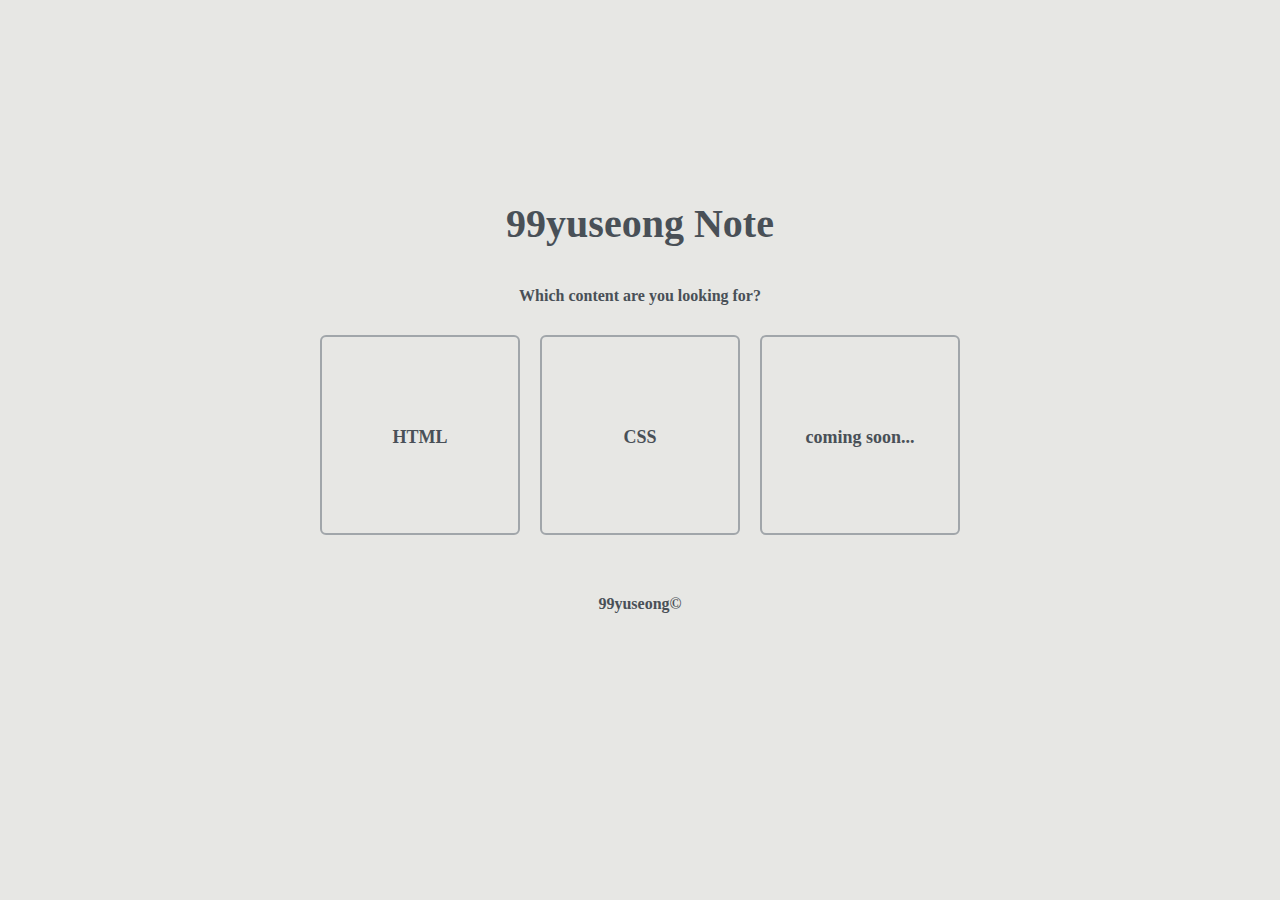
<file: index.html>
<!DOCTYPE html>
<html lang="en">

<head>
    <meta charset="UTF-8">
    <meta name="viewport" content="width=device-width, initial-scale=1.0">
    <meta http-equiv="X-UA-Compatible" content="ie=edge">
    <link rel="stylesheet" href="https://use.fontawesome.com/releases/v5.15.1/css/all.css"
        integrity="sha384-vp86vTRFVJgpjF9jiIGPEEqYqlDwgyBgEF109VFjmqGmIY/Y4HV4d3Gp2irVfcrp" crossorigin="anonymous">
    <link rel="stylesheet" href="index.css">
    <link rel="stylesheet" href="main.css">
    <title>99yuseongNote</title>
</head>

<body>
    <div class="Note-wrapper">
        <h1>99yuseong Note</h1>
        <p>Which content are you looking for?</p>
        <div class="noteSection-wrapper">
            <a class="noteSection mouse-effect" href="Content_html/html_main.html">
                <i class="fab fa-html5"></i>
                <strong>HTML</strong>
            </a>
            <a class="noteSection mouse-effect" href="Content_css/css_main.html">
                <i class="fab fa-css3-alt"></i>
                <strong>CSS</strong>
            </a>
            <!-- <a class="noteSection mouse-effect" href="#">
                <i class="#"></i>
                <strong>something</strong>
            </a> -->
            <a class="noteSection mouse-effect" href="#">
                <i class="far fa-clock waiting"></i>
                <strong>coming soon...</strong>
            </a>
            
        </div>
    </div>
</body>

</html>
</file>
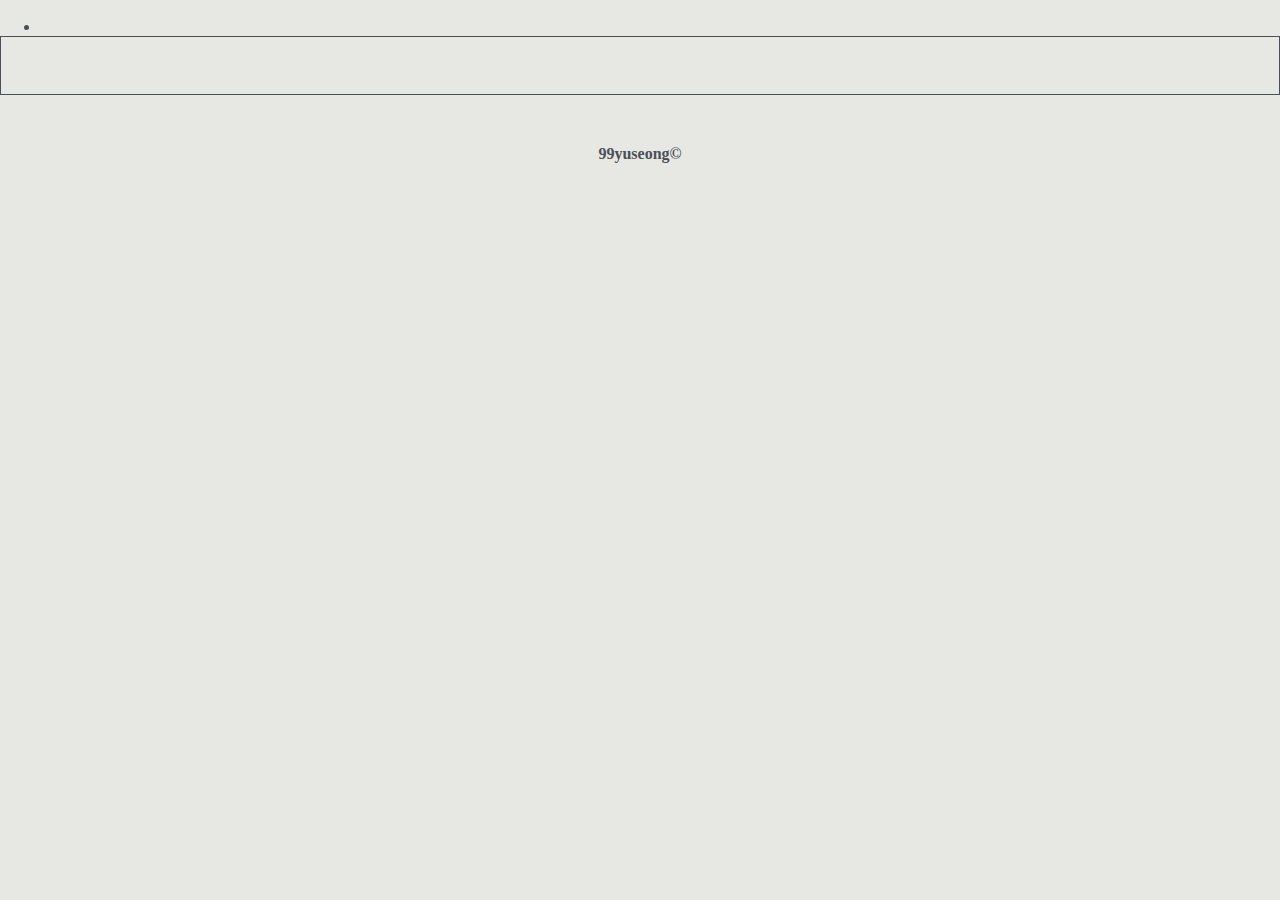
<file: example.html>
<!DOCTYPE html>
<html lang="en">

<head>
    <meta charset="UTF-8">
    <meta name="viewport" content="width=device-width, initial-scale=1.0">
    <meta http-equiv="X-UA-Compatible" content="ie=edge">
    <link rel="stylesheet" href="https://use.fontawesome.com/releases/v5.15.1/css/all.css"
        integrity="sha384-vp86vTRFVJgpjF9jiIGPEEqYqlDwgyBgEF109VFjmqGmIY/Y4HV4d3Gp2irVfcrp" crossorigin="anonymous">
    <link rel="stylesheet" href="main.css">
    <title>Document_title!</title>
</head>

<body>
    <!-- 요소 이름 -->
    <h1 class="element">
        <a href=""></a>
    </h1>
    <!-- 요소 설명 -->
    <ul class="Explanation">
        <li></li>

    </ul>
    <div class="Example">
        <!-- 예시 코드 -->
        <xmp class="EX-code">

        </xmp>
        <!-- 예시 코드 설명 -->
        <div class="EX-desc">

        </div>
    </div>
</body>

</html>
</file>
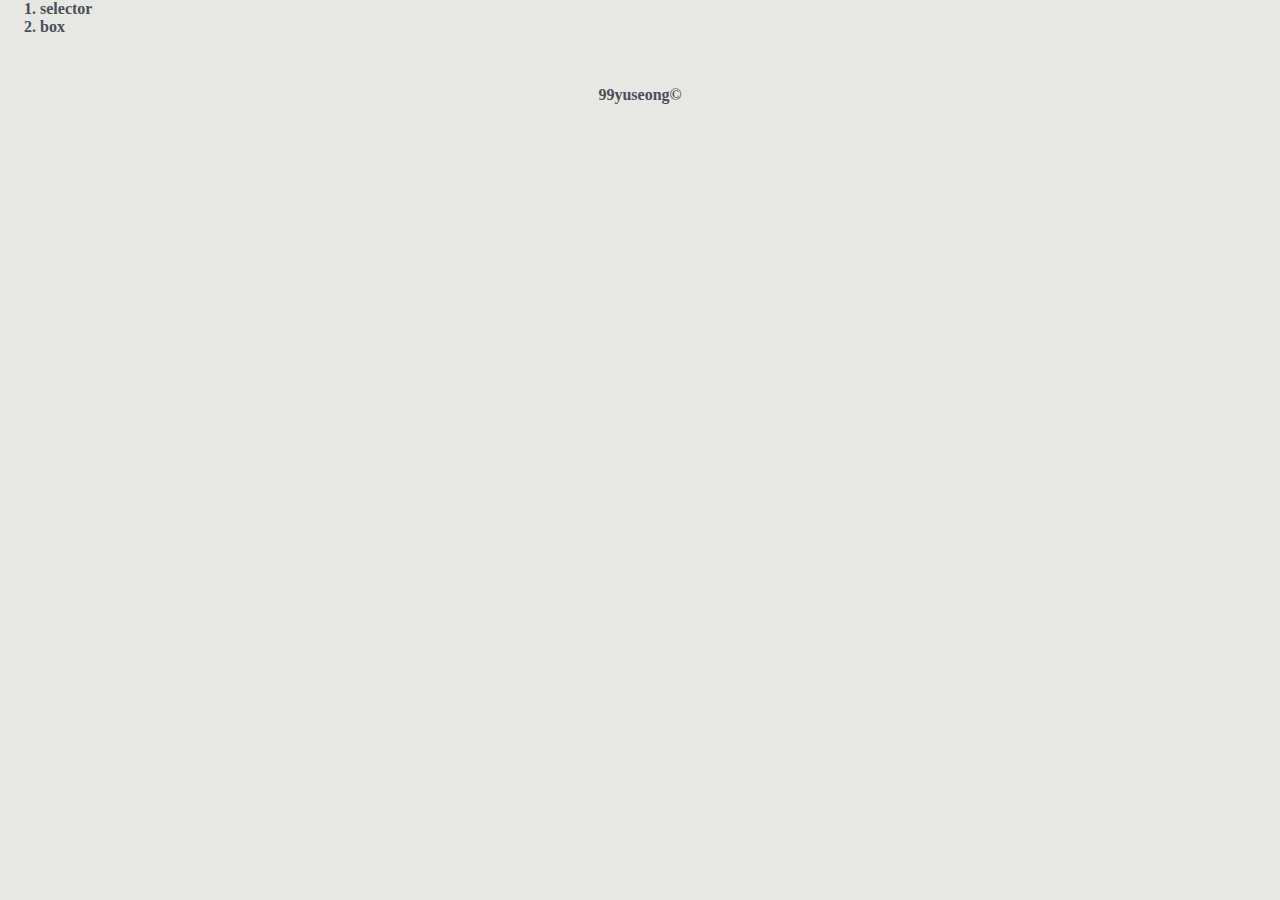
<file: Content_css/css_main.html>
<!DOCTYPE html>
<html lang="en">
<head>
    <meta charset="UTF-8">
    <meta name="viewport" content="width=device-width, initial-scale=1.0">
    <meta http-equiv="X-UA-Compatible" content="ie=edge">
    <link rel="stylesheet" href="../main.css">
    <title>Content_css</title>
</head>
<body>
    <ol>
        <li><a href="selector.html">selector</a></li>
        <li><a href="box.html">box</a></li>
        <!-- 제목과 html파일 이름 선언 -->
        <!-- <li><a href=""></a></li> -->
    </ol>
</body>
</html>
</file>
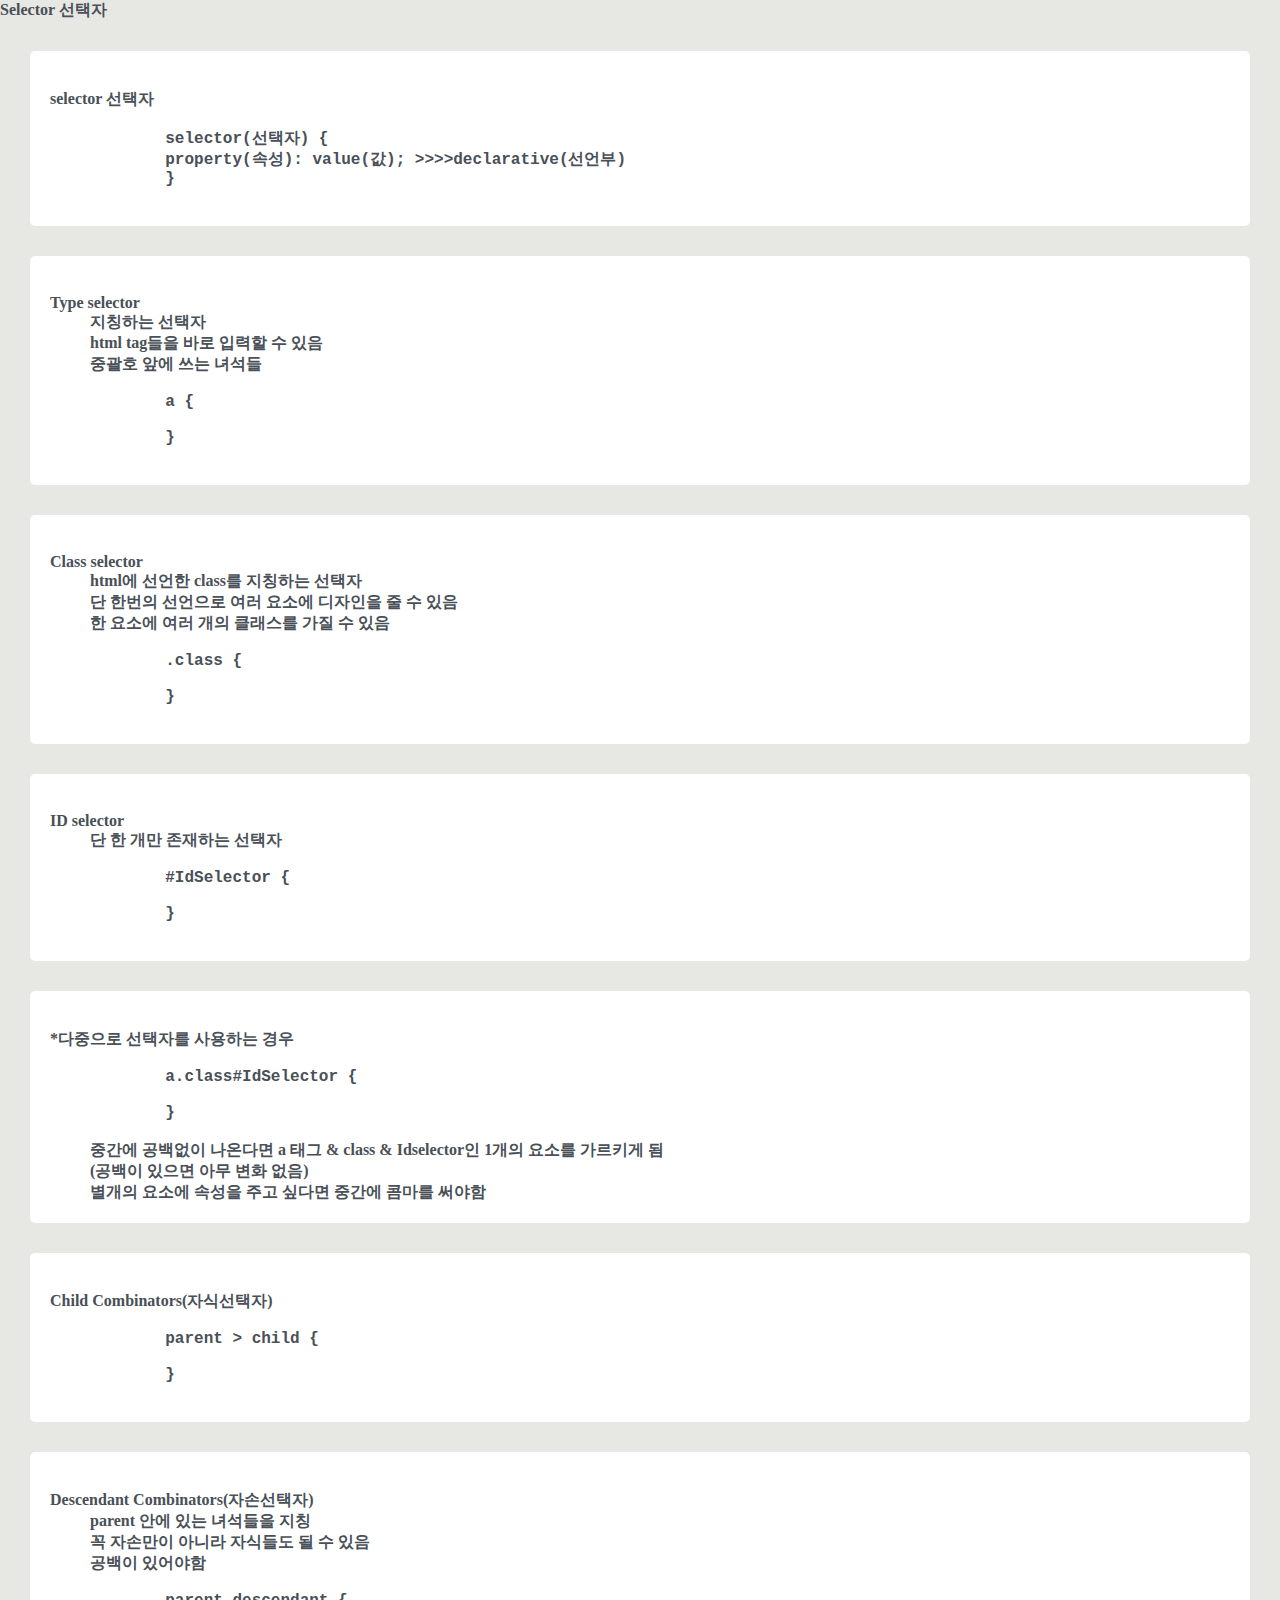
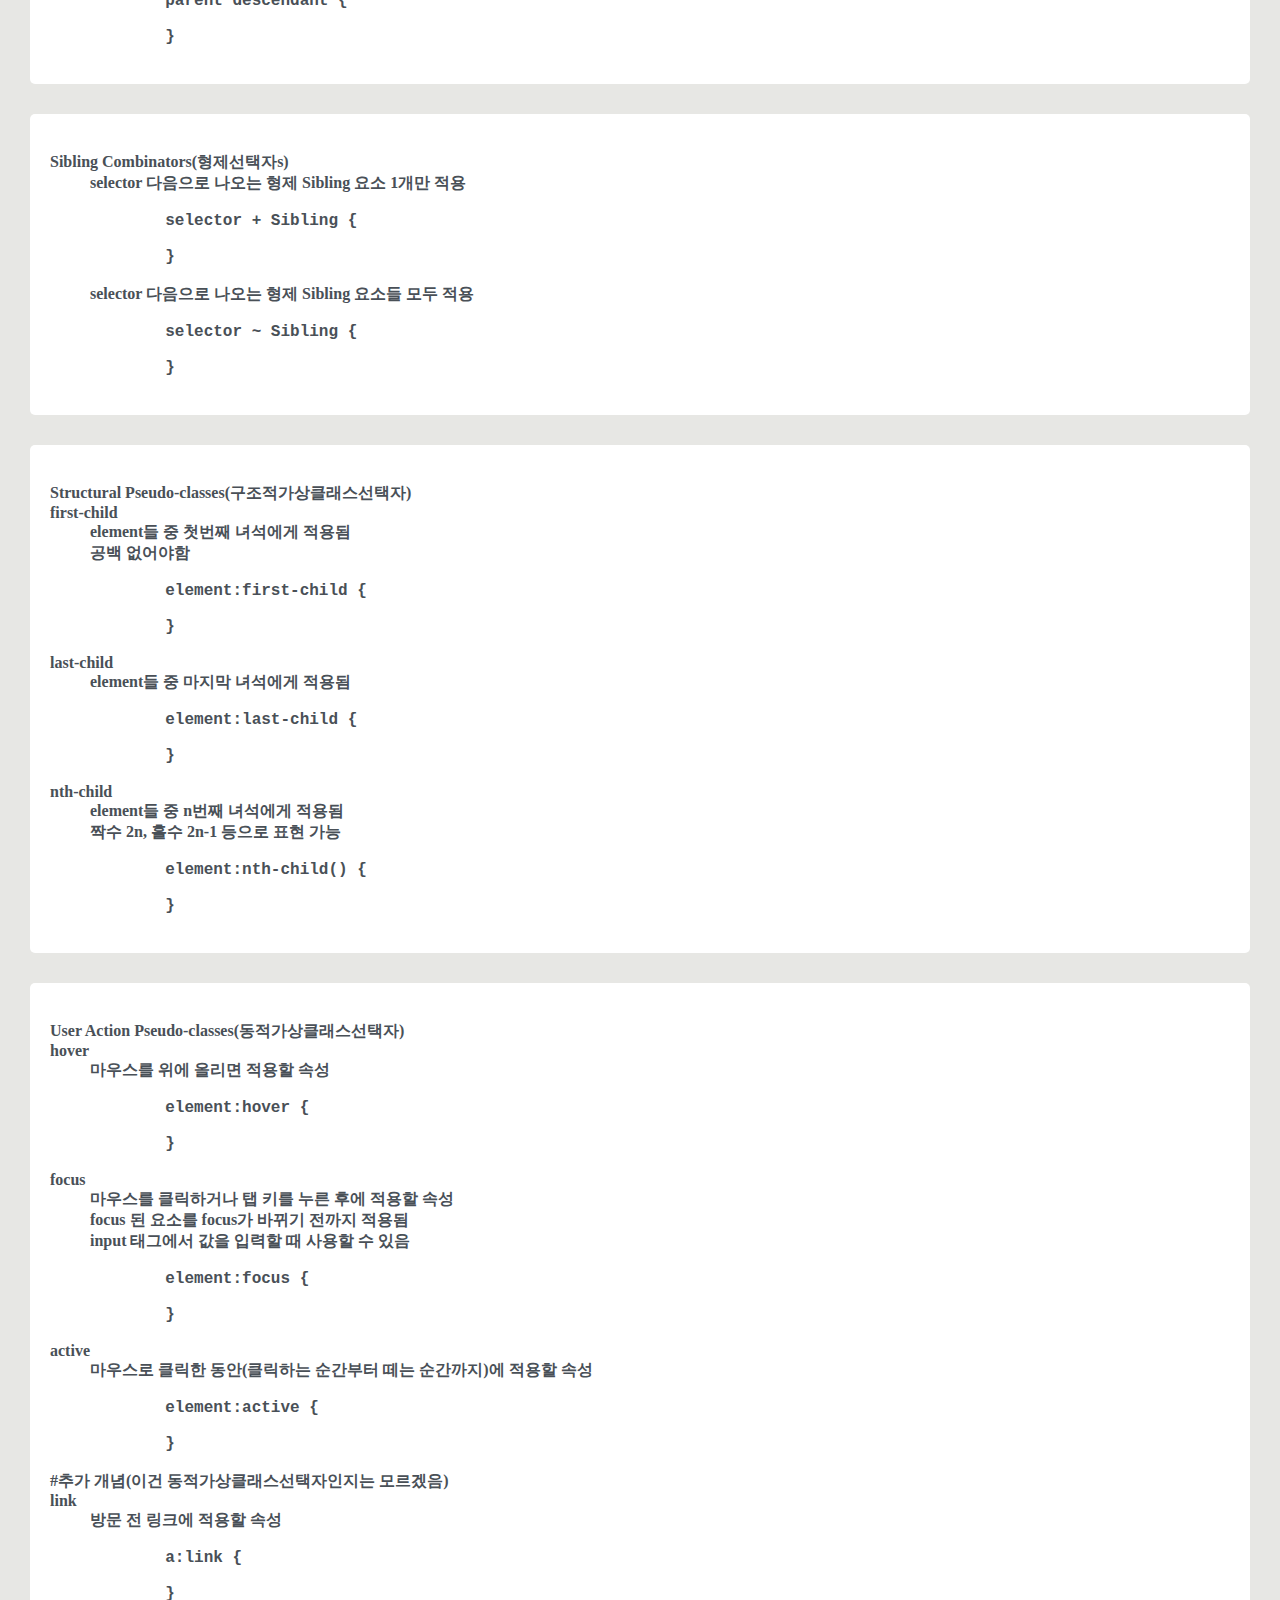
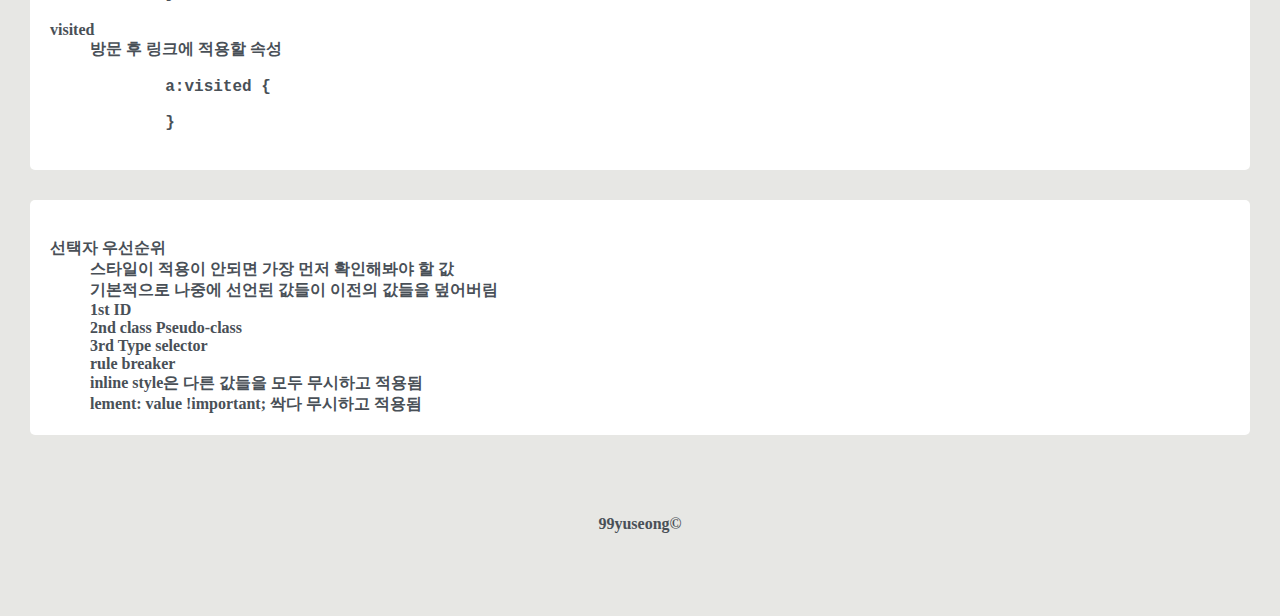
<file: Content_css/selector.html>
<!DOCTYPE html>
<html lang="en">

<head>
    <meta charset="UTF-8">
    <meta name="viewport" content="width=device-width, initial-scale=1.0">
    <meta http-equiv="X-UA-Compatible" content="ie=edge">
    <link rel="stylesheet" href="https://use.fontawesome.com/releases/v5.15.1/css/all.css"
        integrity="sha384-vp86vTRFVJgpjF9jiIGPEEqYqlDwgyBgEF109VFjmqGmIY/Y4HV4d3Gp2irVfcrp" crossorigin="anonymous">
    <link rel="stylesheet" href="../main.css">
    <link rel="stylesheet" href="css_main.css">
    <title>selector</title>
</head>

<body>
    <header class="title">
       <h1>
           Selector 선택자
       </h1>
    </header>

    <div class="element">
        <h2>selector 선택자</h2>
        <xmp>
            selector(선택자) {
            property(속성): value(값); >>>>declarative(선언부)
            }
        </xmp>
    </div>

    <div class="element">
        <h2>Type selector</h2>
        <ul>
            <li>지칭하는 선택자</li>
            <li>html tag들을 바로 입력할 수 있음</li>
            <li>중괄호 앞에 쓰는 녀석들</li>
        </ul>
        <xmp>
            a {

            }
        </xmp>
    </div>

    <div class="element">
        <h2>Class selector</h2>
        <ul>
            <li>html에 선언한 class를 지칭하는 선택자</li>
            <li>단 한번의 선언으로 여러 요소에 디자인을 줄 수 있음</li>
            <li>한 요소에 여러 개의 클래스를 가질 수 있음</li>
        </ul>
        <xmp>
            .class {

            }
        </xmp>
    </div>

    <div class="element">
        <h2>ID selector</h2>
        <ul>
            <li>단 한 개만 존재하는 선택자</li>
        </ul>
        <xmp>
            #IdSelector {

            }
        </xmp>
    </div>

    <div class="element">
        <h2>*다중으로 선택자를 사용하는 경우</h2>
        <xmp>
            a.class#IdSelector {

            }
        </xmp>
        <ul>
            <li>중간에 공백없이 나온다면 a 태그 & class & Idselector인 1개의 요소를 가르키게 됨
                <br>(공백이 있으면 아무 변화 없음)</li>
            <li>별개의 요소에 속성을 주고 싶다면 중간에 콤마를 써야함</li>
        </ul>
    </div>

    <div class="element">
        <h2>Child Combinators(자식선택자)</h2>
        <xmp>
            parent > child {

            }
        </xmp>
    </div>

    <div class="element">
        <h2>Descendant Combinators(자손선택자)</h2>
        <ul>
            <li>parent 안에 있는 녀석들을 지칭</li>
            <li>꼭 자손만이 아니라 자식들도 될 수 있음</li>
            <li>공백이 있어야함</li>
        </ul>
        <xmp>
            parent descendant {

            }
        </xmp>
    </div>

    <div class="element">
        <h2>Sibling Combinators(형제선택자s)</h2>

        <ul>
            <li>selector 다음으로 나오는 형제 Sibling 요소 1개만 적용</li>
        </ul>
        <xmp>
            selector + Sibling {

            }
        </xmp>
        <ul>
            <li>selector 다음으로 나오는 형제 Sibling 요소들 모두 적용</li>
        </ul>
        <xmp>
            selector ~ Sibling {

            }
        </xmp>
    </div>

    <div class="element">
        <h2>Structural Pseudo-classes(구조적가상클래스선택자)</h2>
        <h3>first-child</h3>
        <ul>
            <li>element들 중 첫번째 녀석에게 적용됨</li>
            <li>공백 없어야함</li>
        </ul>
        <xmp>
            element:first-child {

            }
        </xmp>
        <h3>last-child</h3>
        <ul>
            <li>element들 중 마지막 녀석에게 적용됨</li>
        </ul>
        <xmp>
            element:last-child {

            }
        </xmp>
        <h3>nth-child</h3>
        <ul>
            <li>element들 중 n번째 녀석에게 적용됨</li>
            <li>짝수 2n, 홀수 2n-1 등으로 표현 가능</li>
        </ul>
        <xmp>
            element:nth-child() {

            }
        </xmp>
    </div>

    <div class="element">
        <h2>User Action Pseudo-classes(동적가상클래스선택자)</h2>
        <h3>hover</h3>
        <ul>
            <li>마우스를 위에 올리면 적용할 속성</li>
        </ul>
        <xmp>
            element:hover {

            }
        </xmp>
        <h3>focus</h3>
        <ul>
            <li>마우스를 클릭하거나 탭 키를 누른 후에 적용할 속성</li>
            <li>focus 된 요소를 focus가 바뀌기 전까지 적용됨</li>
            <li>input 태그에서 값을 입력할 때 사용할 수 있음</li>
        </ul>
        <xmp>
            element:focus {

            }
        </xmp>
        <h3>active</h3>
        <ul>
            <li>마우스로 클릭한 동안(클릭하는 순간부터 떼는 순간까지)에 적용할 속성</li>
        </ul>
        <xmp>
            element:active {

            }
        </xmp>
        <h3>#추가 개념(이건 동적가상클래스선택자인지는 모르겠음)</h3>
        <h4>link</h4>
        <ul>
            <li>방문 전 링크에 적용할 속성</li>
        </ul>
        <xmp>
            a:link {

            }
        </xmp>
        <h4>visited</h4>
        <ul>
            <li>방문 후 링크에 적용할 속성</li>
        </ul>
        <xmp>
            a:visited {

            }
        </xmp>
    </div>

    <div class="element">
        <h2>선택자 우선순위</h2>
        <ul>
            <li>스타일이 적용이 안되면 가장 먼저 확인해봐야 할 값</li>
            <li>기본적으로 나중에 선언된 값들이 이전의 값들을 덮어버림</li>
        </ul>

        <ol>
            <li>1st ID</li>
            <li>2nd class Pseudo-class</li>
            <li>3rd Type selector</li>
        </ol>

        <ul>rule breaker
            <li>inline style은 다른 값들을 모두 무시하고 적용됨</li>
            <li>lement: value !important; 싹다 무시하고 적용됨</li>
        </ul>
    </div>
</body>

</html>
</file>
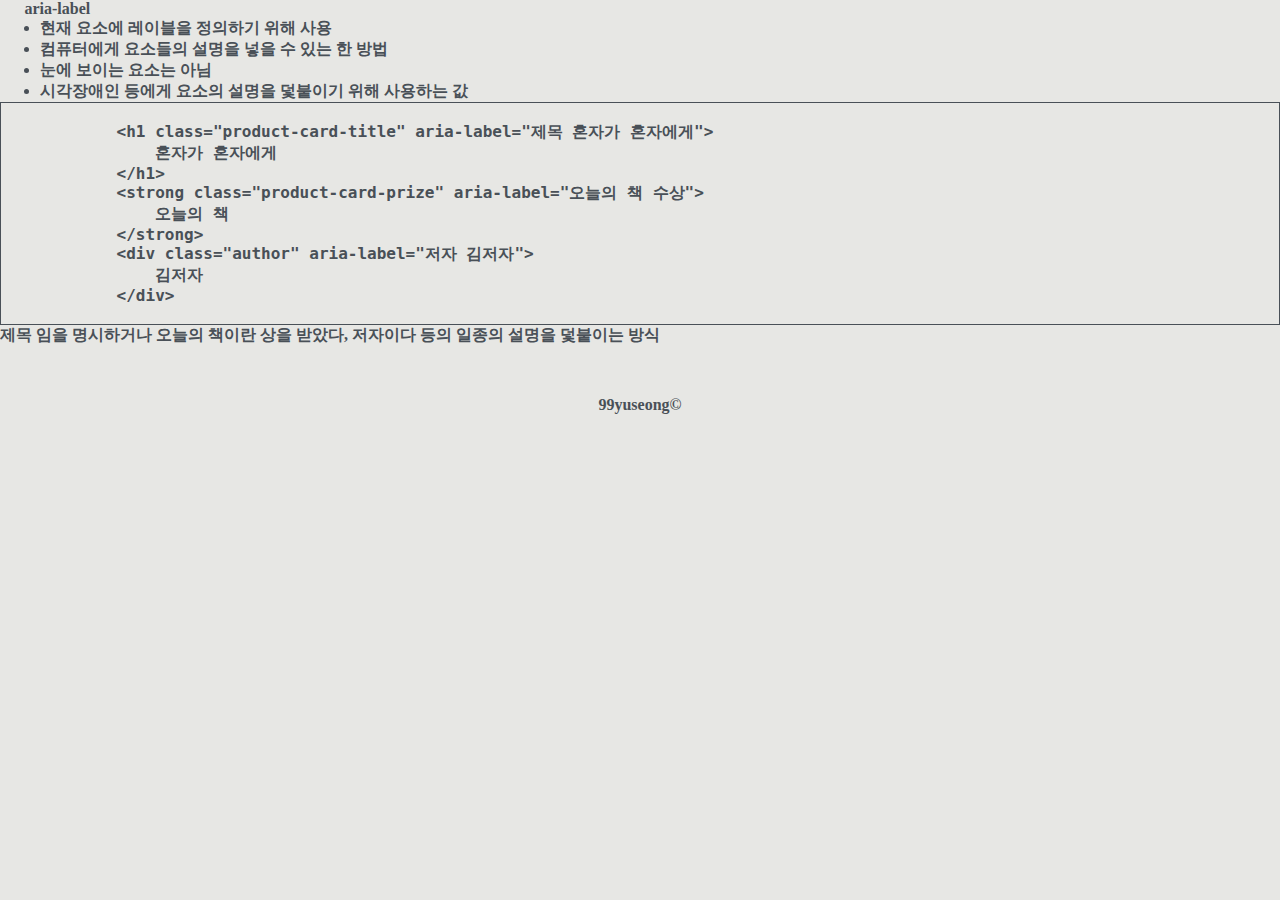
<file: Content_html/aria-label.html>
<!DOCTYPE html>
<html lang="ko">

<head>
    <meta charset="UTF-8">
    <meta name="viewport" content="width=device-width, initial-scale=1.0">
    <meta http-equiv="X-UA-Compatible" content="ie=edge">
    <title>99yuseongNote/html/aria-label</title>
    <link rel="stylesheet" href="https://use.fontawesome.com/releases/v5.15.1/css/all.css"
        integrity="sha384-vp86vTRFVJgpjF9jiIGPEEqYqlDwgyBgEF109VFjmqGmIY/Y4HV4d3Gp2irVfcrp" crossorigin="anonymous">
    <link rel="stylesheet" href="../main.css">

</head>

<body>
    <!-- 요소 이름 -->
    <h1 class="element">
        <a href="aria-label.html">aria-label</a>
    </h1>
    <!-- 요소 설명 -->
    <ul class="Explanation">
        <li>현재 요소에 레이블을 정의하기 위해 사용</li>
        <li> 컴퓨터에게 요소들의 설명을 넣을 수 있는 한 방법</li>
        <li> 눈에 보이는 요소는 아님</li>
        <li>시각장애인 등에게 요소의 설명을 덫붙이기 위해 사용하는 값</li>
    </ul>
    <div class="Example">
        <!-- 예시 코드 -->
        <xmp class="EX-code">
            <h1 class="product-card-title" aria-label="제목 혼자가 혼자에게">
                혼자가 혼자에게
            </h1>
            <strong class="product-card-prize" aria-label="오늘의 책 수상">
                오늘의 책
            </strong>
            <div class="author" aria-label="저자 김저자">
                김저자
            </div>
        </xmp>
        <!-- 예시 코드 설명 -->
        <div class="EX-desc">
            제목 임을 명시하거나 오늘의 책이란 상을 받았다,
            저자이다 등의 일종의 설명을 덫붙이는 방식
        </div>
    </div>
</body>

</html>
</file>
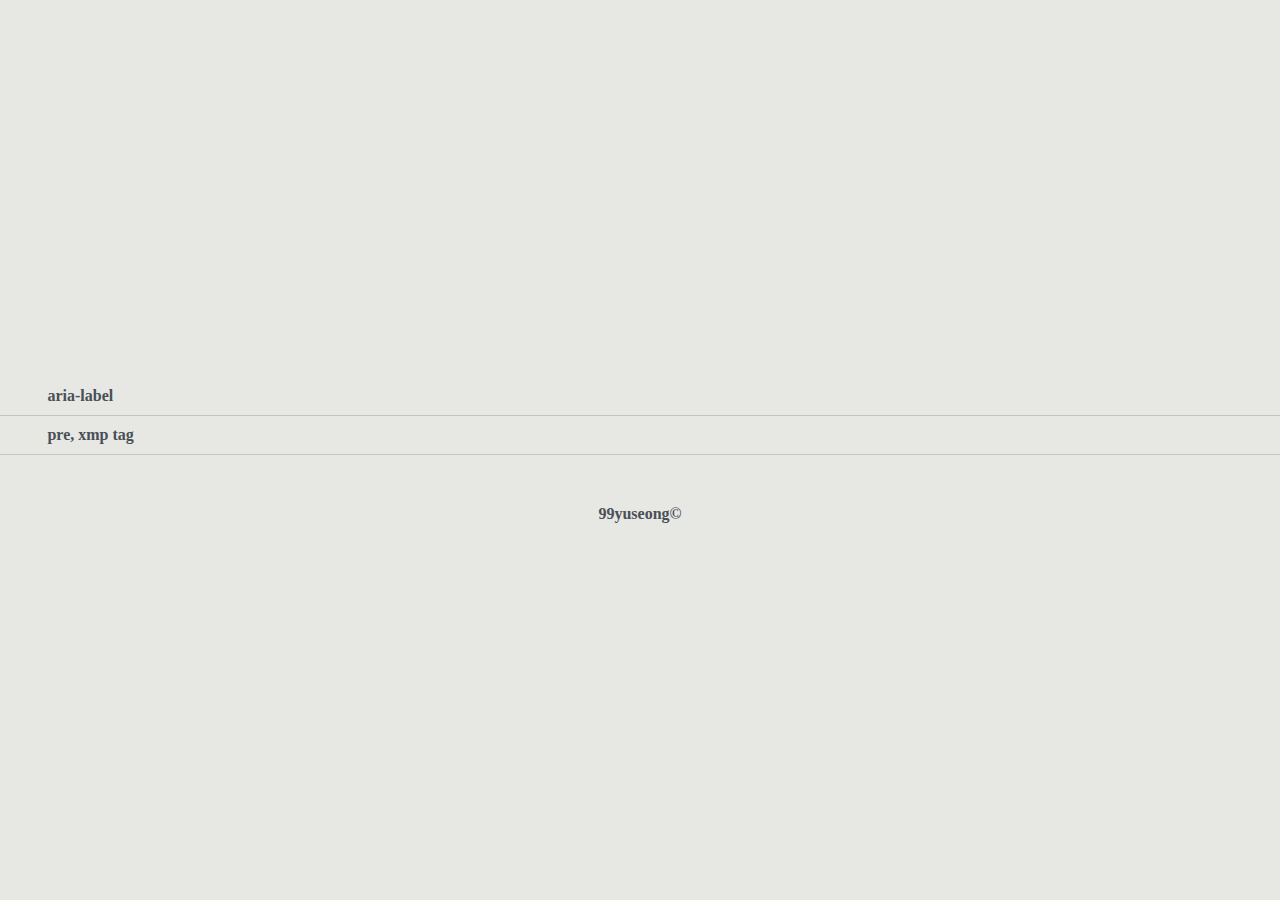
<file: Content_html/html_main.html>
<!DOCTYPE html>
<html lang="en">
<head>
    <meta charset="UTF-8">
    <meta name="viewport" content="width=device-width, initial-scale=1.0">
    <meta http-equiv="X-UA-Compatible" content="ie=edge">
    <link rel="stylesheet" href="https://use.fontawesome.com/releases/v5.15.1/css/all.css"
    integrity="sha384-vp86vTRFVJgpjF9jiIGPEEqYqlDwgyBgEF109VFjmqGmIY/Y4HV4d3Gp2irVfcrp" crossorigin="anonymous">
    <link rel="stylesheet" href="../main.css">
    <link rel="stylesheet" href="html_main.css">
    <title>Content_html</title>
</head>
<body>
    <ul>
        <li class="list-element mouse-effect" onclick="location.href='aria-label.html'"><a href="aria-label.html">aria-label</a></li>
        <li class="list-element mouse-effect" onclick="location.href='pre_xmp_tags.html'"><a href="pre_xmp_tags.html">pre, xmp tag</a></li>
    </ul>
</body>
</html>
</file>
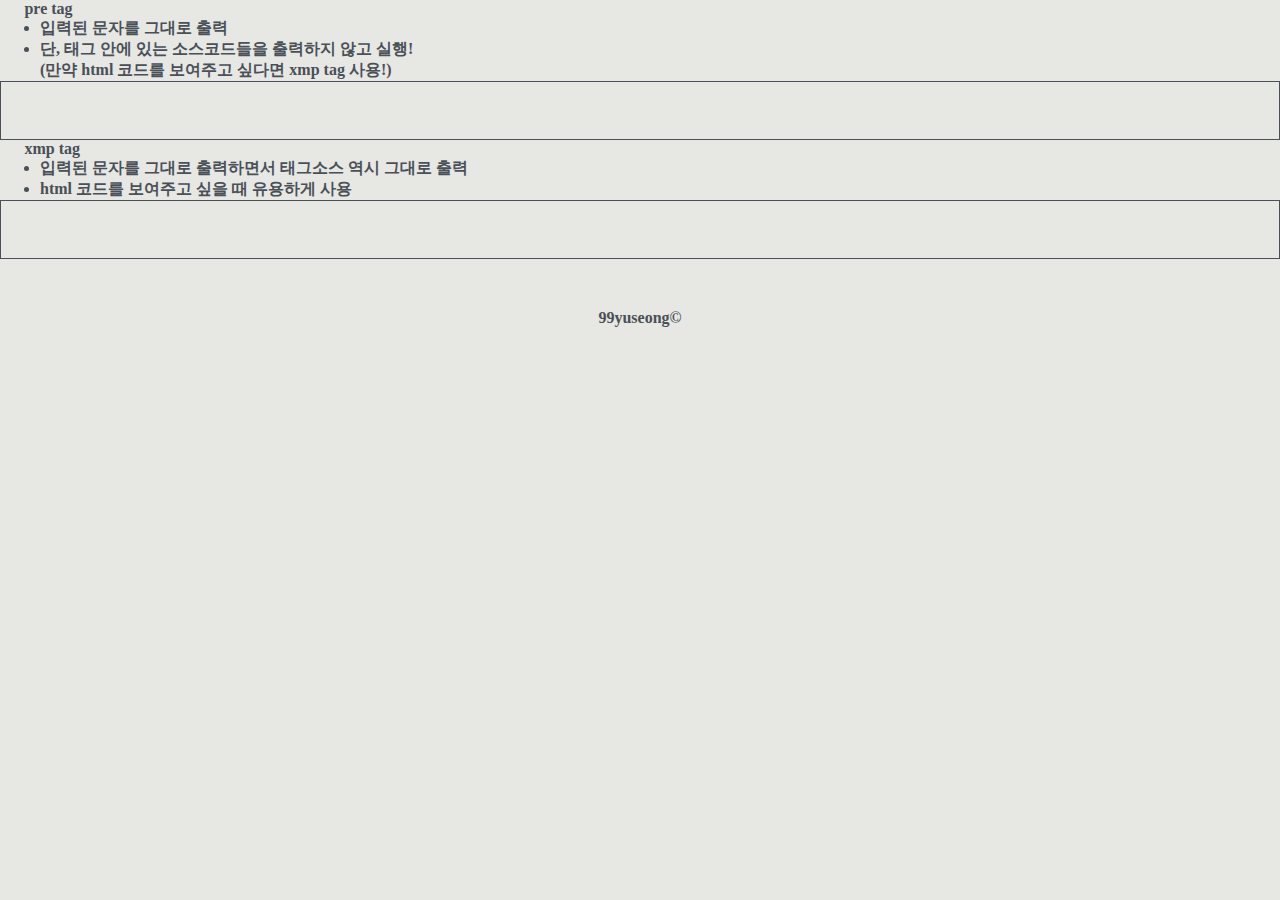
<file: Content_html/pre_xmp_tags.html>
<!DOCTYPE html>
<html lang="en">
<head>
    <meta charset="UTF-8">
    <meta name="viewport" content="width=device-width, initial-scale=1.0">
    <meta http-equiv="X-UA-Compatible" content="ie=edge">
    <link rel="stylesheet" href="https://use.fontawesome.com/releases/v5.15.1/css/all.css"
        integrity="sha384-vp86vTRFVJgpjF9jiIGPEEqYqlDwgyBgEF109VFjmqGmIY/Y4HV4d3Gp2irVfcrp" crossorigin="anonymous">
    <link rel="stylesheet" href="../main.css">
    <title>99yuseongNote/pre_xmp_tags</title>
</head>
<body>
        <!-- 요소 이름 -->
        <h1 class="element">
            <a href="pre_xmp_tags.html">pre tag</a>
        </h1>
        <!-- 요소 설명 -->
        <ul class="Explanation">
            <li>입력된 문자를 그대로 출력</li>
            <li>단, 태그 안에 있는 소스코드들을 출력하지 않고 실행! <br>	
                &#40;만약 html 코드를 보여주고 싶다면 xmp tag 사용!&#41;</li>
            
        </ul>
        <div class="Example">
            <!-- 예시 코드 -->
            <xmp class="EX-code">       
                                       
            </xmp>
            <!-- 예시 코드 설명 -->
            <div class="EX-desc">
            
            </div>
        </div>

                <!-- 요소 이름 -->
        <h1 class="element">
            <a href="pre_xmp_tags.html">xmp tag</a>
        </h1>
        <!-- 요소 설명 -->
        <ul class="Explanation">
            <li>입력된 문자를 그대로 출력하면서 태그소스 역시 그대로 출력</li>
            <li>html 코드를 보여주고 싶을 때 유용하게 사용</li>
        </ul>
        <div class="Example">
            <!-- 예시 코드 -->
            <xmp class="EX-code">       
                                       
            </xmp>
            <!-- 예시 코드 설명 -->
            <div class="EX-desc">
            
            </div>
        </div>
</body>
</html>
</file>
<file: index.css>
.Note-wrapper {
    width: 100%;
    min-width: 320px;
    height: 100%;
    display: flex;
    flex-direction: column;
    justify-content: center;
    align-items: center;
    position: relative;
}

h1 {
    font-size: 40px;
    text-align: center;
    margin: 200px 20px 40px 20px;
}

p {
    text-align: center;
    margin-bottom: 20px;
}    

.noteSection-wrapper {
    width: 80vw;
    display: flex;
    justify-content: center;
    align-items: center;
    flex-wrap: wrap;
    flex-shrink: 0;
}

.noteSection {
    display: flex;
    flex-direction: column;
    justify-content: center;
    align-items: center;
    text-decoration: none;
    width: 200px;
    min-width: 200px;
    height: 200px;
    border: 2px solid #a1a6aa;
    border-radius: 6px;
    transition: 0.2s;
    margin: 10px;
}

.noteSection:hover {
    transform: translateY(-3px);
    box-shadow: 3px 5px rgba(0, 0, 0, 0.15);
}

.noteSection:hover > i{
    transform: scale(1.1);
}

.noteSection:hover > strong{
    transform: scale(1.1) translateY(5px);
}

.noteSection i {
    font-size: 120px;
    transition: 0.2s;
}

.noteSection .waiting {
    font-size: 90px;
}

strong {
    font-size: 18px;
    margin-top: 5px;
    transition: 0.2s;
}
</file>
<file: main.css>
* {
    margin: 0;
    box-sizing: border-box;
    color: #495057;
    font-size: 16px;
    font-weight: bold;
}

body {
    background-color: rgb(231, 231, 228);
    color: #495057;
    font-size: 16px;
    width: 100%;
    height: 100%;
    min-height: 100vh;
    position: relative; 
}

body::after {
    content: "99yuseong©";
    width: 100%;
    font-size: 16px;
    font-weight: bold;
    display: inline-block;
    text-align: center;
    margin-top: 50px;
}

a {
    text-decoration: none;
    color: #495057;
}

.element:before {
    content: "\f00c";
    font-family: "Font Awesome 5 Free";
    font-weight: 900;
    color: rgb(52, 184, 69);
    margin-right: 8px;
}

.list-element:before {
    content: "\f105";
    font-family: "Font Awesome 5 Free";
    font-weight: 900;
    color: rgba(0, 0, 0, 0.15);
    margin-right: 15px;
}

.Example {
    width: 100%;
    height: auto;
}

.EX-code {
    border: 0.1px solid #495057;
    overflow: scroll;
}


/* 마우스 이펙트 */
.mouse-effect {
    position: relative;
    overflow: hidden;
}

.mouse-effect:hover {
    background-color: rgba(0, 0, 0, 0.02);
}

.mouse-effect:active {
    background-color: rgba(0, 0, 0, 0.08);
}
</file>
<file: Content_css/css_main.css>
title {
    
}

.element {
    margin:30px;
    padding: 20px;
    background-color: white;
    border-radius: 5px;
}

li {
    list-style: none;
}

li::before {

}
</file>
<file: Content_html/html_main.css>
body {
    display: flex;
    flex-direction: column;
    align-items: center;
    justify-content: center;
}

ul {
    width: 100%;
    height: 100%;
    list-style: none;
    padding: 0;
}

li {
    padding: 10px 0 10px 20px;
    border-bottom: 1px solid rgba(0, 0, 0, 0.15);
}
</file>
